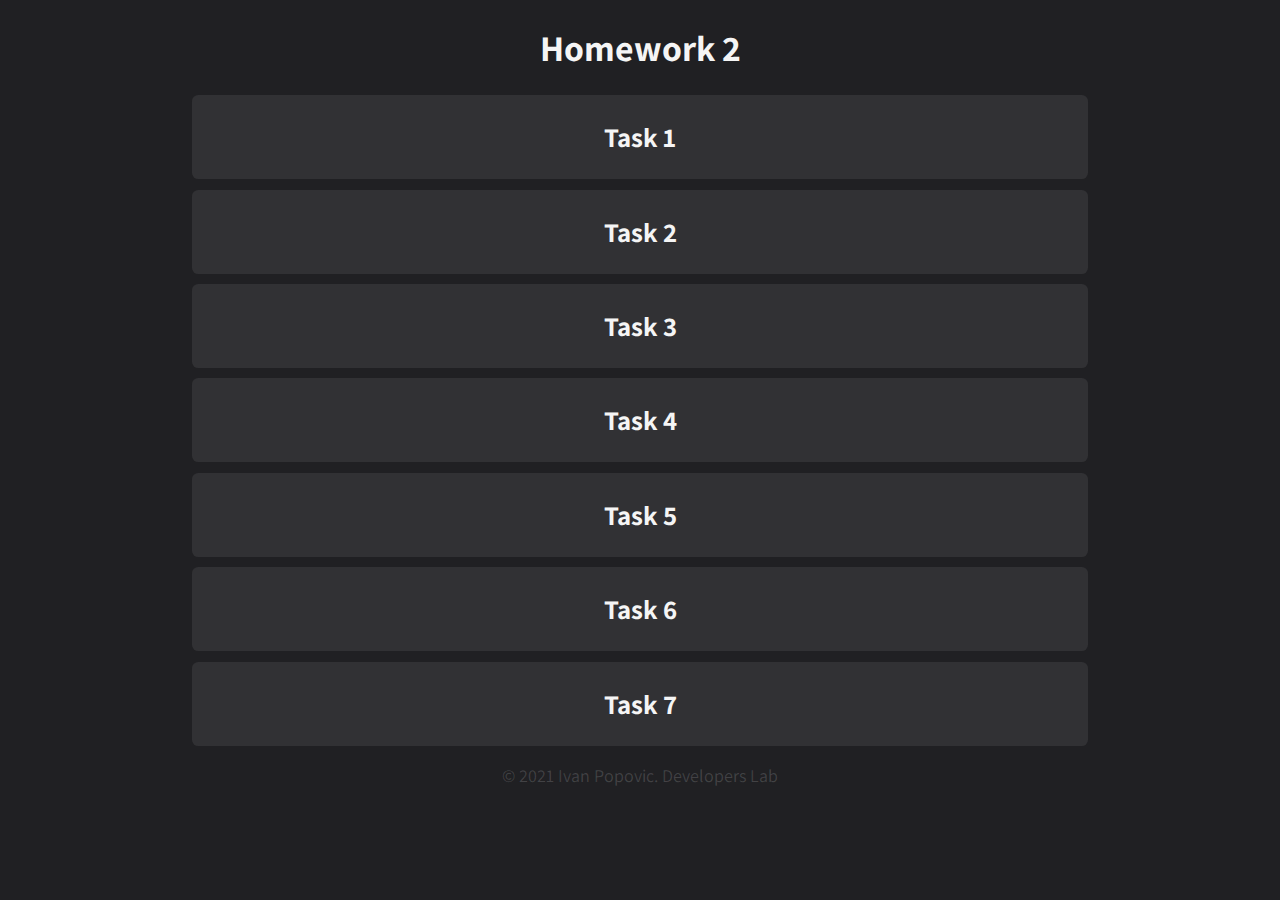
<file: index.html>
<html lang="en">
  <head>
    <meta charset="UTF-8" />
    <meta http-equiv="X-UA-Compatible" content="IE=edge" />
    <meta name="viewport" content="width=device-width, initial-scale=1.0" />
    <title>Homework 2</title>
    <link rel="stylesheet" href="shared.css" />
    <link rel="stylesheet" href="main.css" />
    <link
      rel="stylesheet"
      href="https://cdnjs.cloudflare.com/ajax/libs/animate.css/4.1.1/animate.min.css"
    />
  </head>
  <body>
    <div class="container">
      <header class="header">
        <a href="#"><h1>Homework 2</h1></a>
      </header>
      <main>
        <a class="task" href="task-1/index.html"><h2>Task 1</h2></a>
        <a class="task" href="task-2/index.html"><h2>Task 2</h2></a>
        <a class="task" href="task-3/index.html"><h2>Task 3</h2></a>
        <a class="task" href="task-4/index.html"><h2>Task 4</h2></a>
        <a class="task" href="task-5/index.html"><h2>Task 5</h2></a>
        <a class="task" href="task-6/index.html"><h2>Task 6</h2></a>
        <a class="task" href="task-7/index.html"><h2>Task 7</h2></a>
      </main>
      <footer>
        <p>&copy; 2021 Ivan Popovic. Developers Lab</p>
      </footer>
    </div>
    <script src="script.js"></script>
  </body>
</html>
</file>
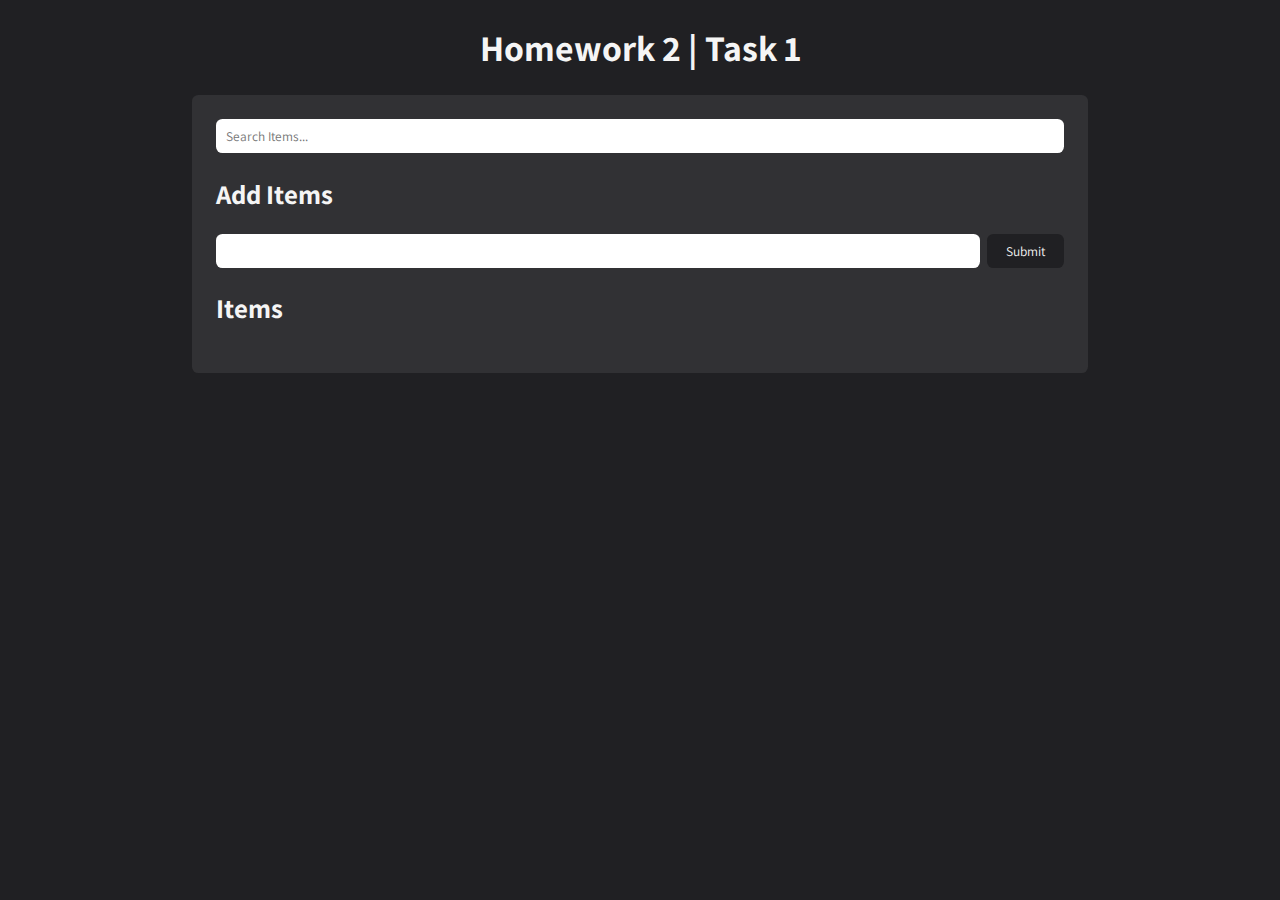
<file: task-1/index.html>
<html lang="en">
  <head>
    <meta charset="UTF-8" />
    <meta http-equiv="X-UA-Compatible" content="IE=edge" />
    <meta name="viewport" content="width=device-width, initial-scale=1.0" />
    <title>Task 1</title>
    <link rel="stylesheet" href="../shared.css" />
    <link rel="stylesheet" href="styles.css" />
  </head>
  <body>
    <div class="container">
      <header class="header">
        <a href="../index.html"><h1>Homework 2</h1></a>
        <h1>&nbsp|&nbsp</h1>
        <h1>Task 1</h1>
      </header>
      <main class="main-content">
        <input type="text" class="input search" placeholder="Search Items..." />
        <h2 class="title">Add Items</h2>
        <form action="" class="addForm">
          <input type="text" class="input" id="item" required />
          <input type="submit" value="Submit" class="btn" />
        </form>
        <h2 class="title">Items</h2>
        <ul id="items" class="list-group"></ul>
      </main>
    </div>
    <script src="index.js"></script>
  </body>
</html>
</file>
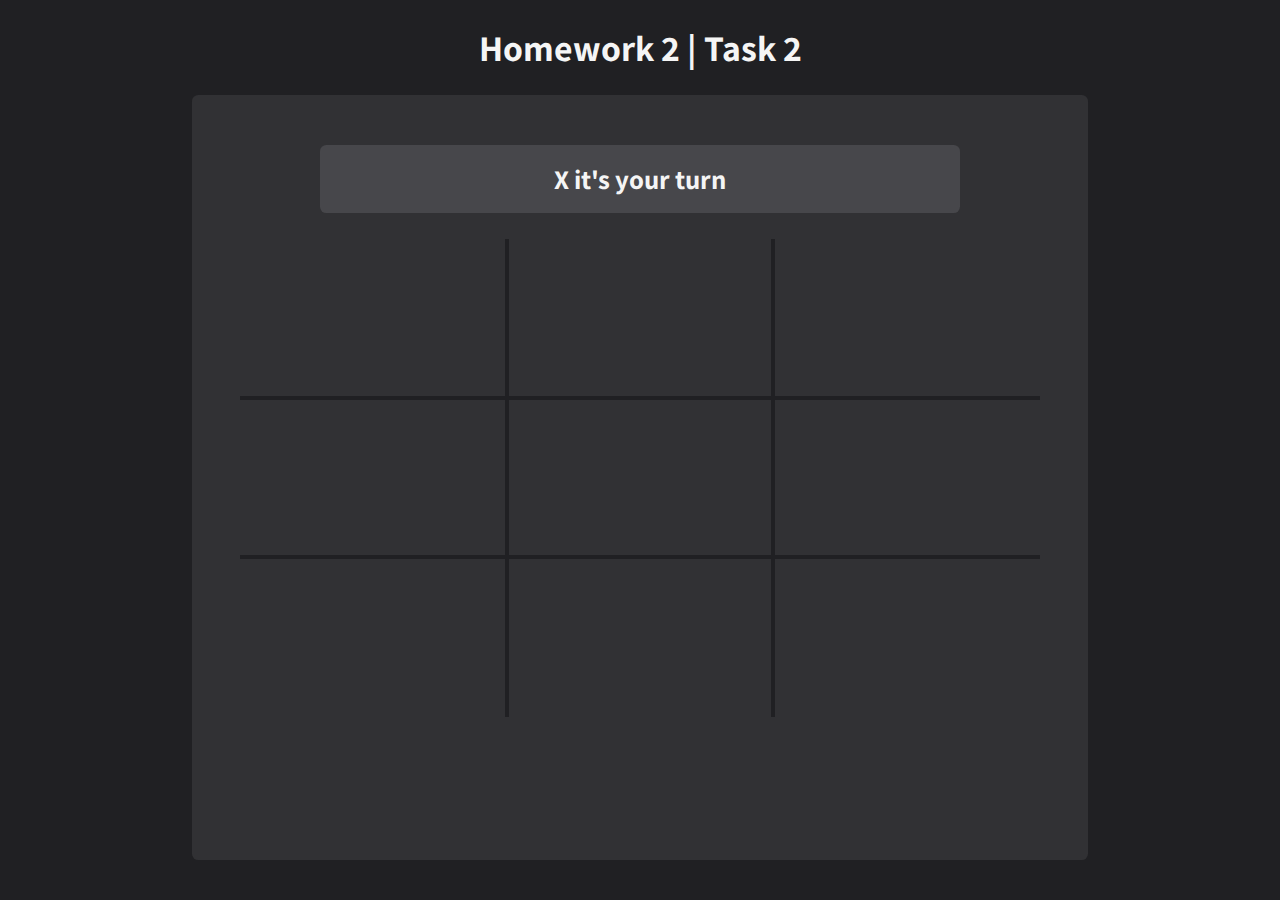
<file: task-2/index.html>
<html lang="en">
  <head>
    <meta charset="UTF-8" />
    <meta http-equiv="X-UA-Compatible" content="IE=edge" />
    <meta name="viewport" content="width=device-width, initial-scale=1.0" />
    <title>Task 2</title>
    <link rel="stylesheet" href="../shared.css" />
    <link rel="stylesheet" href="styles.css" />
  </head>
  <body>
    <div class="container">
      <header class="header">
        <a href="../index.html"><h1>Homework 2</h1></a>
        <h1>&nbsp|&nbsp</h1>
        <h1>Task 2</h1>
      </header>
      <main class="main-content">
        <h2 class="playerXinfo">X it's your turn</h2>
        <table>
          <tr>
            <td class="cell" id="0"></td>
            <td class="cell" id="1"></td>
            <td class="cell" id="2"></td>
          </tr>
          <tr>
            <td class="cell" id="3"></td>
            <td class="cell" id="4"></td>
            <td class="cell" id="5"></td>
          </tr>
          <tr>
            <td class="cell" id="6"></td>
            <td class="cell" id="7"></td>
            <td class="cell" id="8"></td>
          </tr>
        </table>
        <h2 class="playerOinfo">O it's your turn</h2>
      </main>
    </div>
    <script src="index.js"></script>
  </body>
</html>
</file>
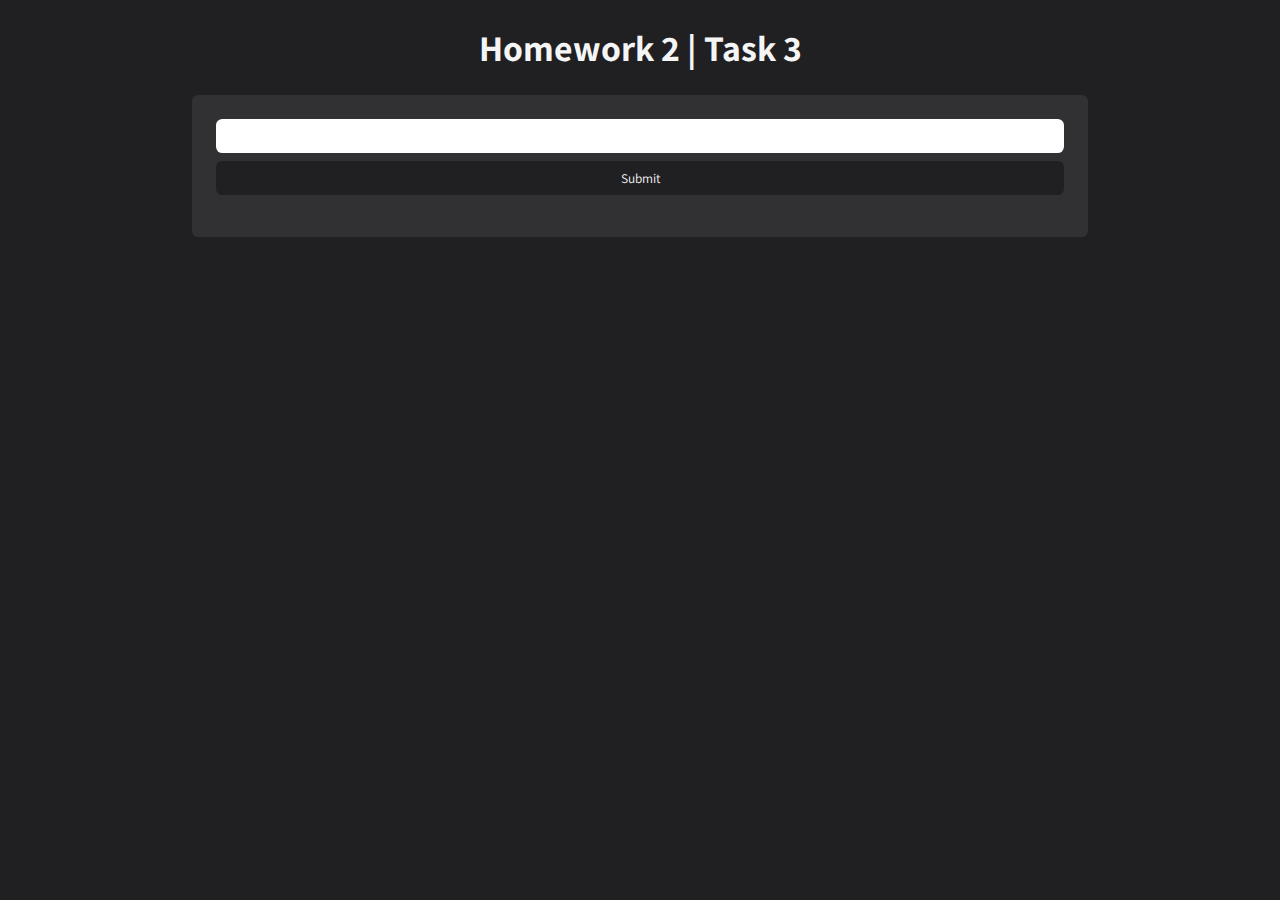
<file: task-3/index.html>
<html lang="en">
  <head>
    <meta charset="UTF-8" />
    <meta http-equiv="X-UA-Compatible" content="IE=edge" />
    <meta name="viewport" content="width=device-width, initial-scale=1.0" />
    <title>Task 3</title>
    <link rel="stylesheet" href="../shared.css" />
    <link rel="stylesheet" href="styles.css" />
    <link
      rel="stylesheet"
      href="https://cdnjs.cloudflare.com/ajax/libs/font-awesome/6.0.0-beta2/css/all.min.css"
    />
  </head>
  <body>
    <div class="container">
      <header class="header">
        <a href="../index.html"><h1>Homework 2</h1></a>
        <h1>&nbsp|&nbsp</h1>
        <h1>Task 3</h1>
      </header>
      <main class="main-content">
        <form action="" class="form">
          <input type="number" class="input" id="no" required min="1" />
          <input type="submit" value="Submit" class="btn" />
        </form>

        <div class="add-new-square">
          <i class="fas fa-plus-square fa-2x add-square"></i>
          <p>Add Square</p>
        </div>

        <div class="squares"></div>
        <p class="is-palindrome">Unijeta rijec nije palindrom</p>
      </main>
    </div>
    <script src="index.js"></script>
  </body>
</html>
</file>
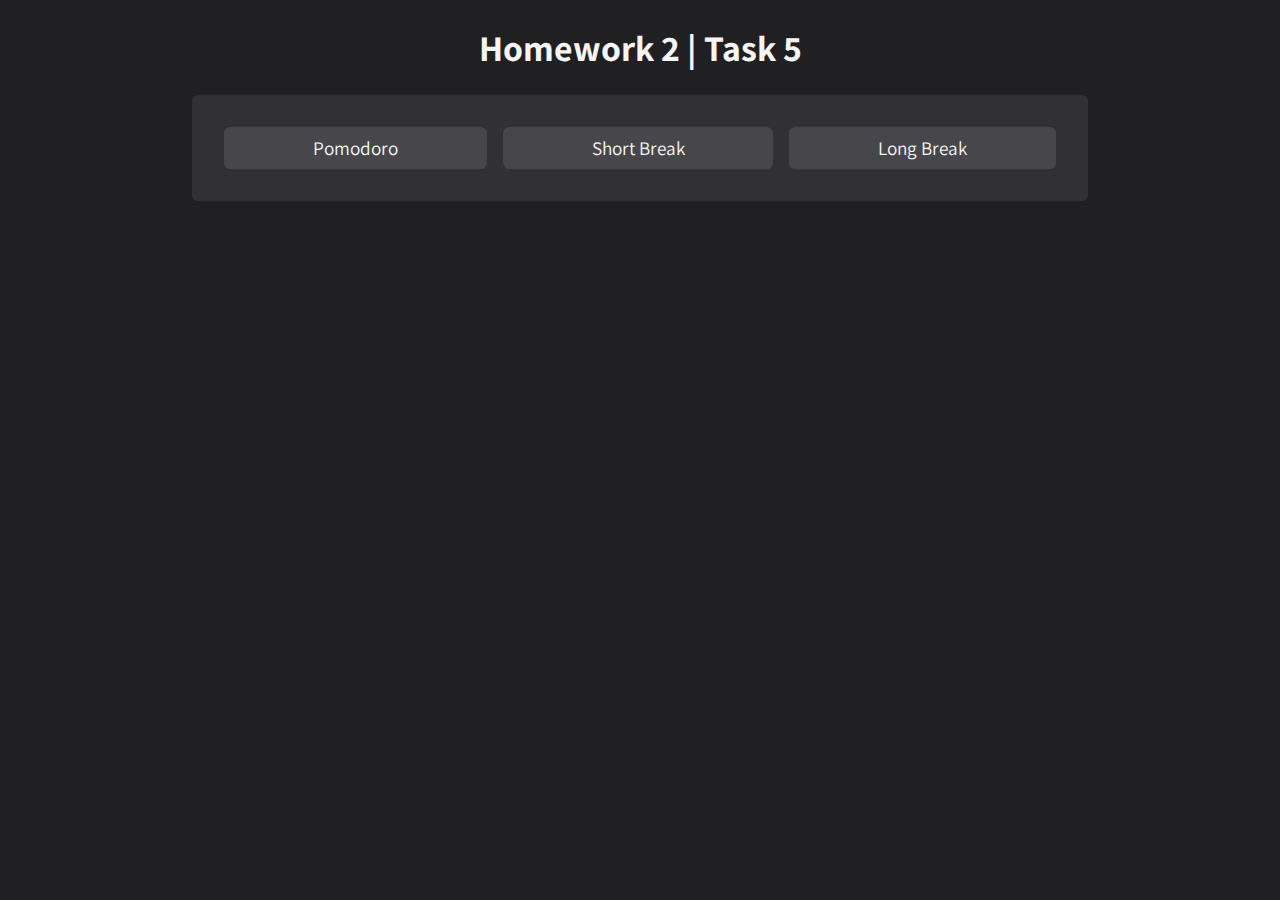
<file: task-5/index.html>
<html lang="en">
  <head>
    <meta charset="UTF-8" />
    <meta http-equiv="X-UA-Compatible" content="IE=edge" />
    <meta name="viewport" content="width=device-width, initial-scale=1.0" />
    <title>Task 5</title>
    <link rel="stylesheet" href="../shared.css" />
    <link rel="stylesheet" href="styles.css" />
    <link rel="icon" href="tomato.svg" />
  </head>
  <body>
    <div class="container">
      <header class="header">
        <a href="../index.html"><h1>Homework 2</h1></a>
        <h1>&nbsp|&nbsp</h1>
        <h1>Task 5</h1>
      </header>
      <main class="main-content">
        <div class="modes">
          <button class="btn modes_pomodoro">Pomodoro</button>
          <button class="btn modes_short">Short Break</button>
          <button class="btn modes_long">Long Break</button>
        </div>

        <div class="clock">
          <p class="minutes"></p>
          <p>:</p>
          <p class="seconds"></p>
        </div>

        <div class="controls">
          <button class="btn start-btn cnt-btn">Start</button>
          <button class="btn stop-btn cnt-btn">Stop</button>
          <button class="btn reset-btn cnt-btn">Reset</button>
        </div>
      </main>
    </div>
    <script src="index.js"></script>
  </body>
</html>
</file>
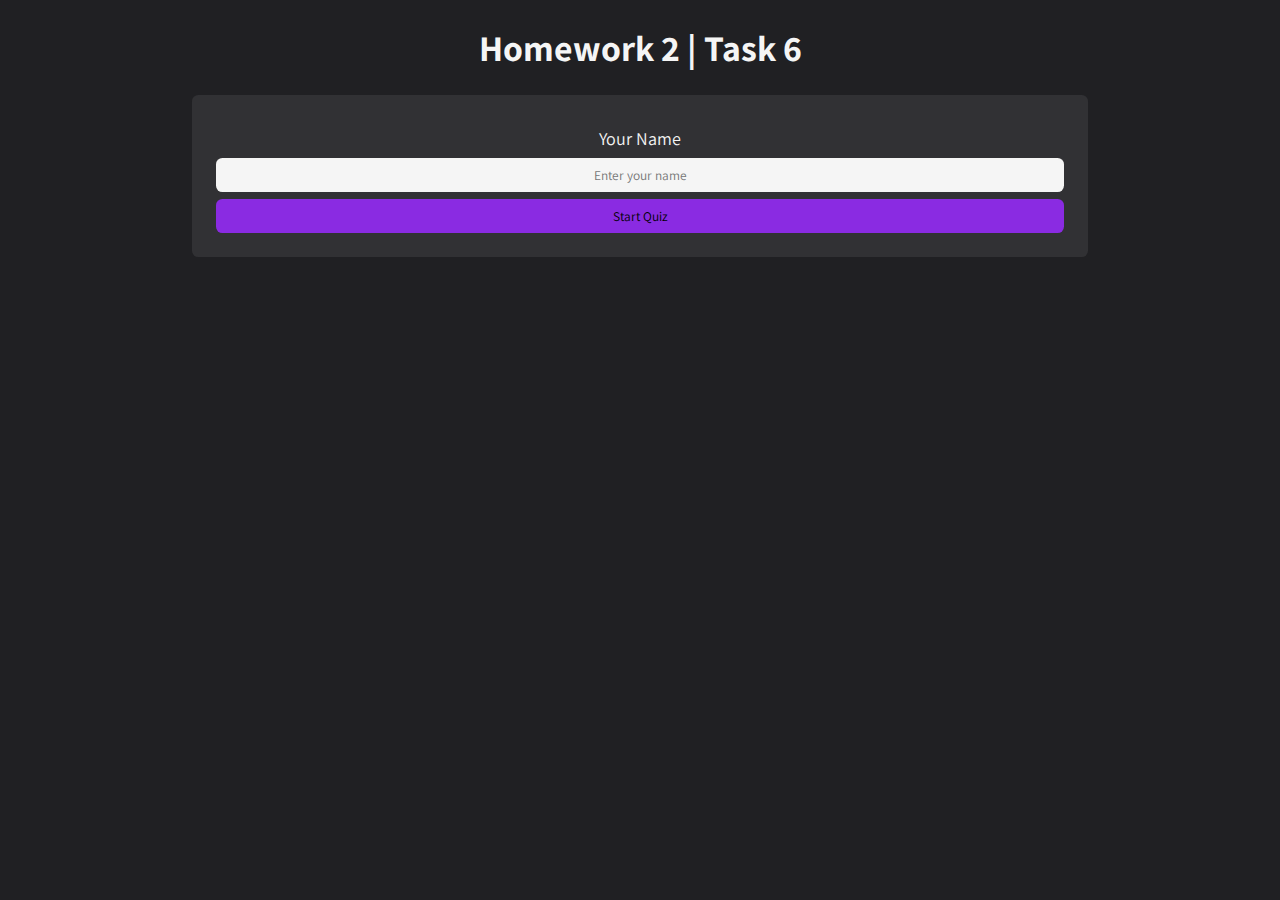
<file: task-6/index.html>
<html lang="en">
  <head>
    <meta charset="UTF-8" />
    <meta http-equiv="X-UA-Compatible" content="IE=edge" />
    <meta name="viewport" content="width=device-width, initial-scale=1.0" />
    <title>Task 6</title>
    <link rel="stylesheet" href="../shared.css" />
    <link rel="stylesheet" href="styles.css" />
    <link
      rel="stylesheet"
      href="https://cdnjs.cloudflare.com/ajax/libs/animate.css/4.1.1/animate.min.css"
    />
    <link
      rel="stylesheet"
      href="https://cdnjs.cloudflare.com/ajax/libs/font-awesome/6.0.0-beta2/css/all.min.css"
    />
  </head>
  <body>
    <div class="container">
      <header class="header">
        <a href="../index.html"><h1>Homework 2</h1></a>
        <h1>&nbsp|&nbsp</h1>
        <h1>Task 6</h1>
      </header>
      <main class="main-content animate__animated animate__fadeIn">
        <div class="start-screen">
          <label
            for="name"
            class="animate__animated animate__fadeIn animate__delay-1s"
            >Your Name</label
          >
          <input
            type="text"
            name="name"
            id="name"
            class="animate__animated animate__fadeIn animate__delay-2s"
            placeholder="Enter your name"
            autocomplete="off"
          />
          <button
            class="
              start-quiz
              btn
              animate__animated animate__fadeIn animate__delay-3s
            "
          >
            Start Quiz
          </button>
          <p class="error animate__animated animate__fadeIn"></p>
        </div>

        <div class="question animate__animated animate__fadeIn">
          <div class="question__text animate__animated animate__fadeIn"></div>
          <div class="question_answers animate__animated animate__fadeIn"></div>
          <button class="confirm-btn btn animate__animated animate__fadeIn">
            Confirm
          </button>
          <div class="info animate__animated animate__fadeIn"></div>
          <button class="next-btn btn animate__animated animate__fadeIn">
            Next Question
          </button>
          <div class="player-details"></div>
        </div>
        <button class="new-game btn animate__animated animate__fadeIn">
          Play Again
        </button>
      </main>
    </div>
    <script src="index.js"></script>
  </body>
</html>
</file>
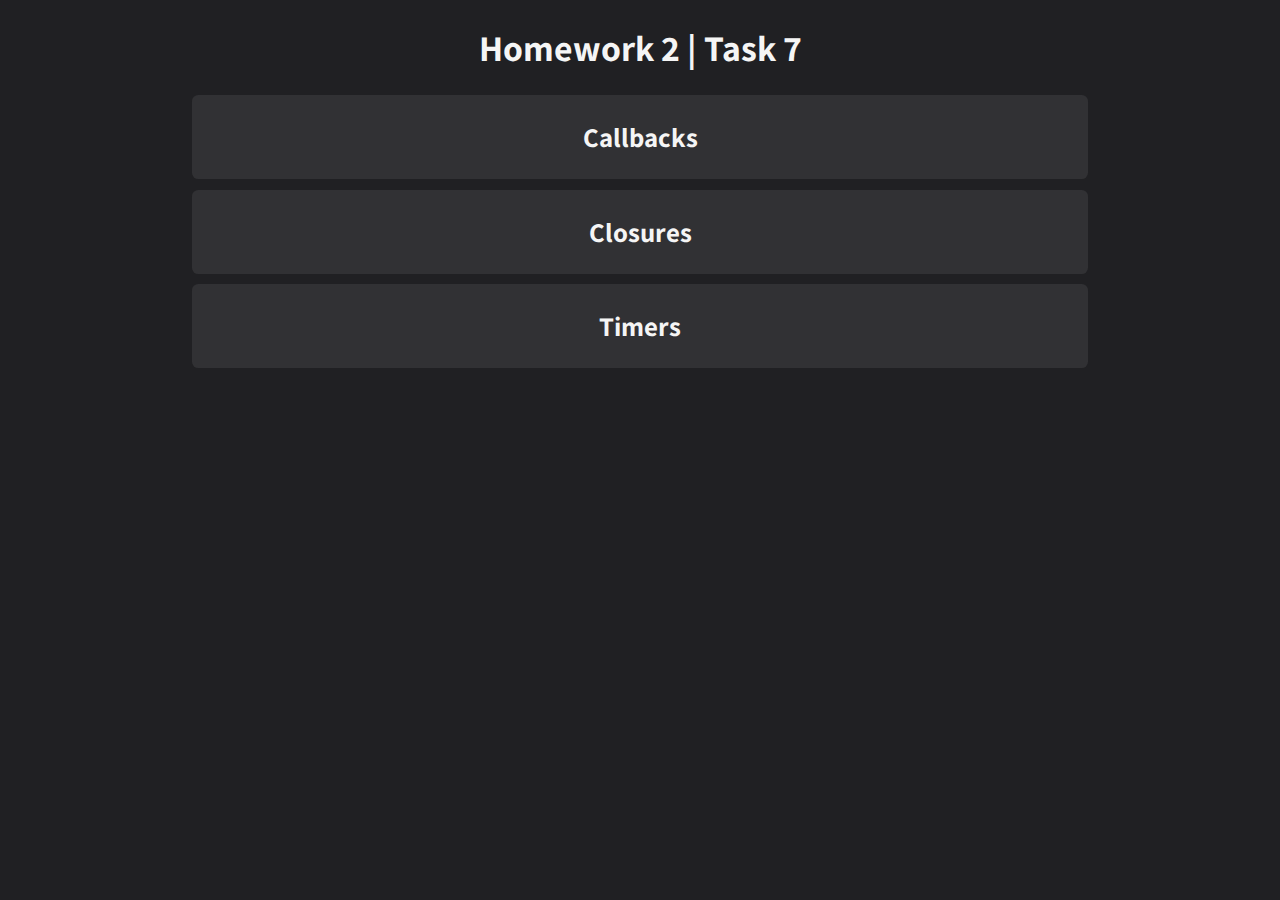
<file: task-7/index.html>
<html lang="en">
  <head>
    <meta charset="UTF-8" />
    <meta http-equiv="X-UA-Compatible" content="IE=edge" />
    <meta name="viewport" content="width=device-width, initial-scale=1.0" />
    <title>Task 7</title>
    <link rel="stylesheet" href="../shared.css" />
    <link rel="stylesheet" href="../main.css" />
    <link
      rel="stylesheet"
      href="https://cdnjs.cloudflare.com/ajax/libs/animate.css/4.1.1/animate.min.css"
    />
  </head>
  <body>
    <div class="container">
      <header class="header">
        <a href="../index.html"><h1>Homework 2</h1></a>
        <h1>&nbsp|&nbsp</h1>
        <h1>Task 7</h1>
      </header>
      <main>
        <a class="task" href="callbacks.html"><h2>Callbacks</h2></a>
        <a class="task" href="closures.html"><h2>Closures</h2></a>
        <a class="task" href="timers.html"><h2>Timers</h2></a>
      </main>
    </div>
    <script src="../script.js"></script>
  </body>
</html>
</file>
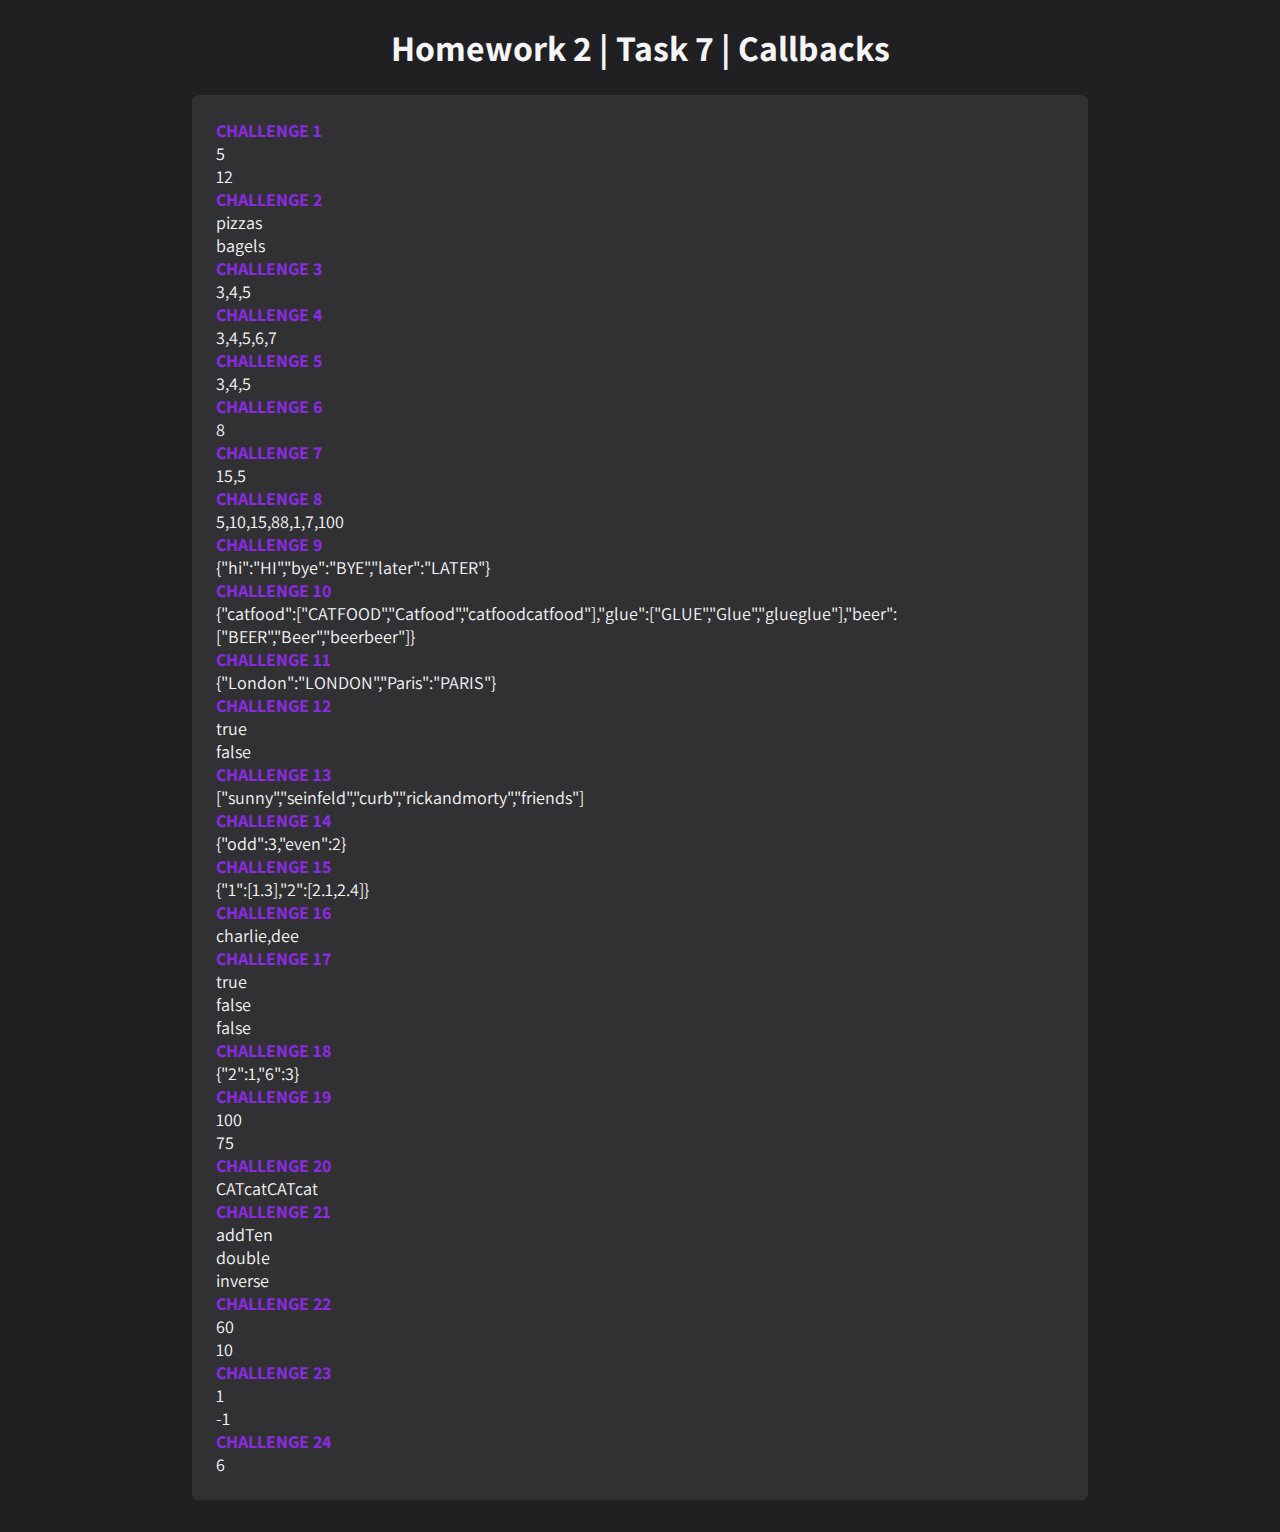
<file: task-7/callbacks.html>
<html lang="en">
  <head>
    <meta charset="UTF-8" />
    <meta http-equiv="X-UA-Compatible" content="IE=edge" />
    <meta name="viewport" content="width=device-width, initial-scale=1.0" />
    <title>Callbacks</title>
    <link rel="stylesheet" href="../shared.css" />
    <style>
      .main-content {
        margin-bottom: 2rem;
      }
    </style>
  </head>
  <body>
    <div class="container">
      <header class="header">
        <a href="../index.html"><h1>Homework 2</h1></a>
        <h1>&nbsp|&nbsp</h1>
        <a href="index.html"><h1>Task 7</h1></a>
        <h1>&nbsp| Callbacks</h1>
      </header>
      <main class="main-content">
        <div id="mylog"></div>
      </main>
    </div>
    <script src="consoleLog.js"></script>
    <script src="callbacks.js"></script>
  </body>
</html>
</file>
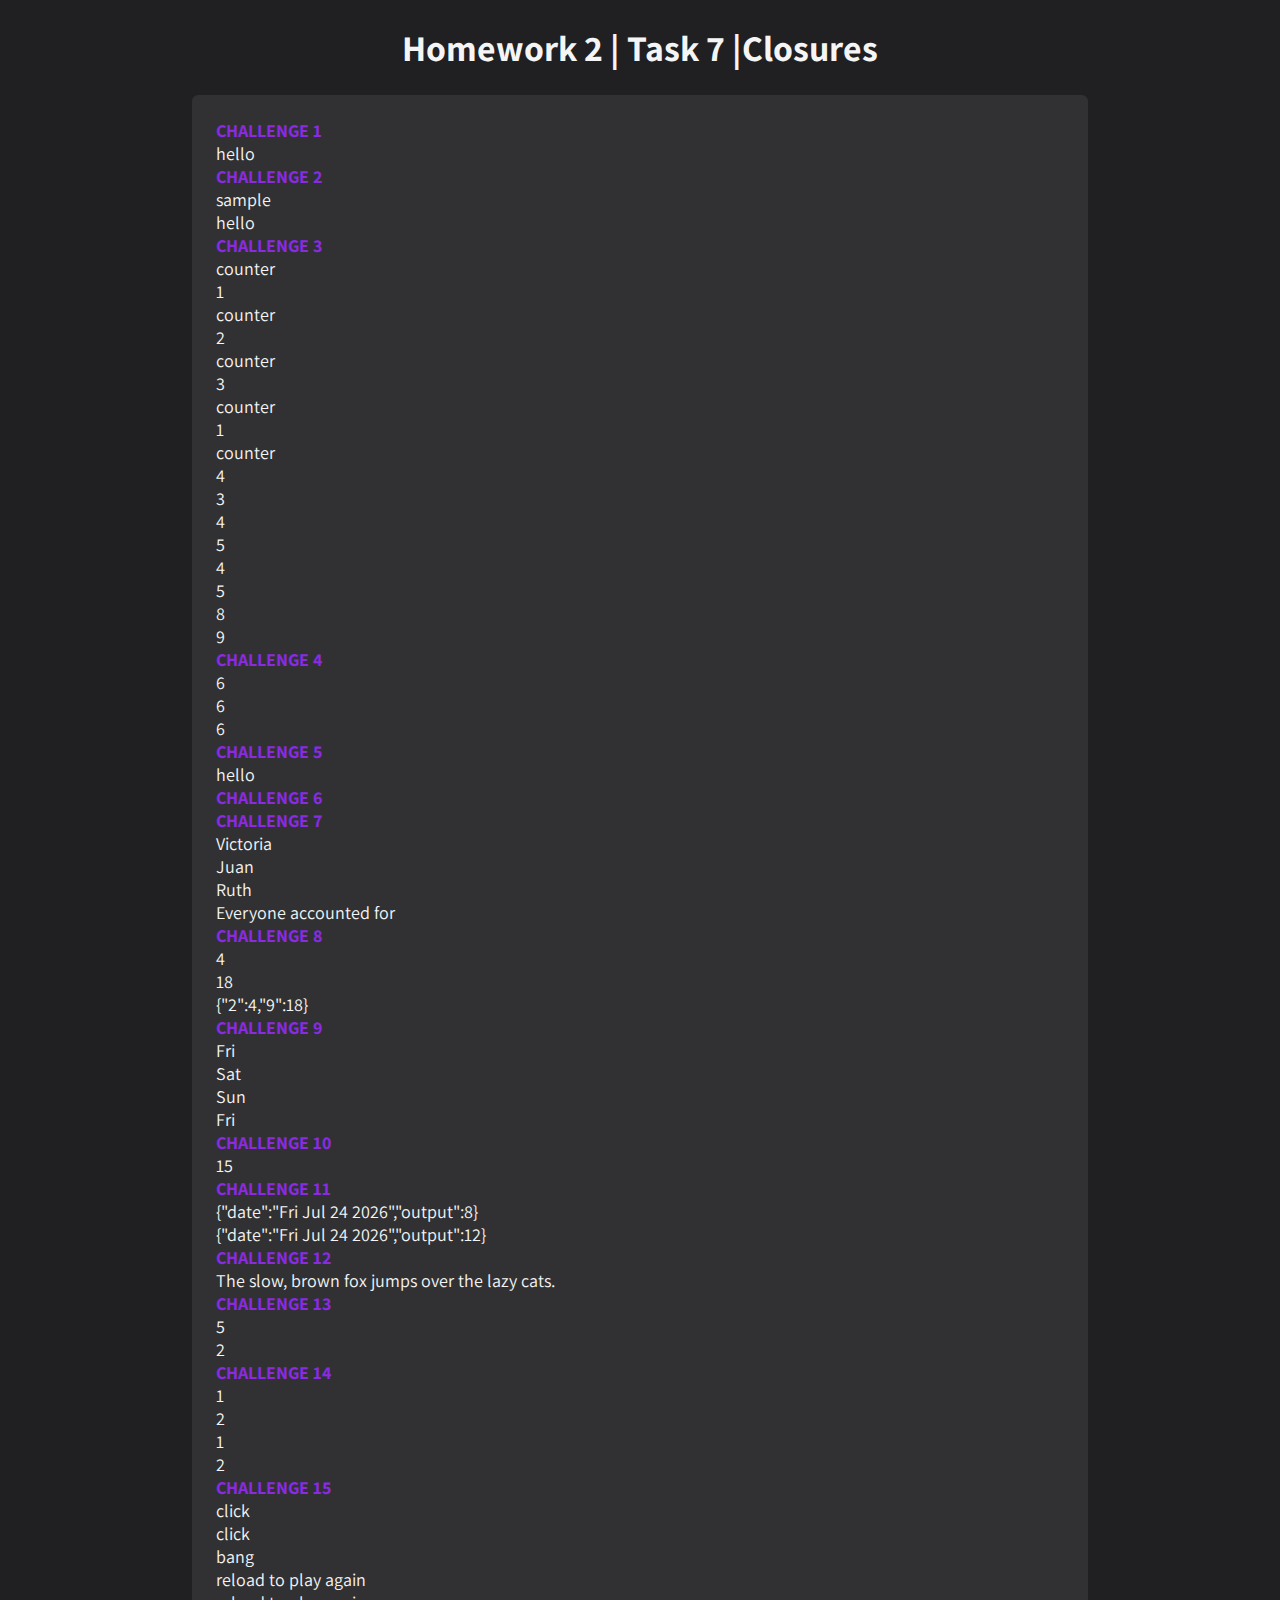
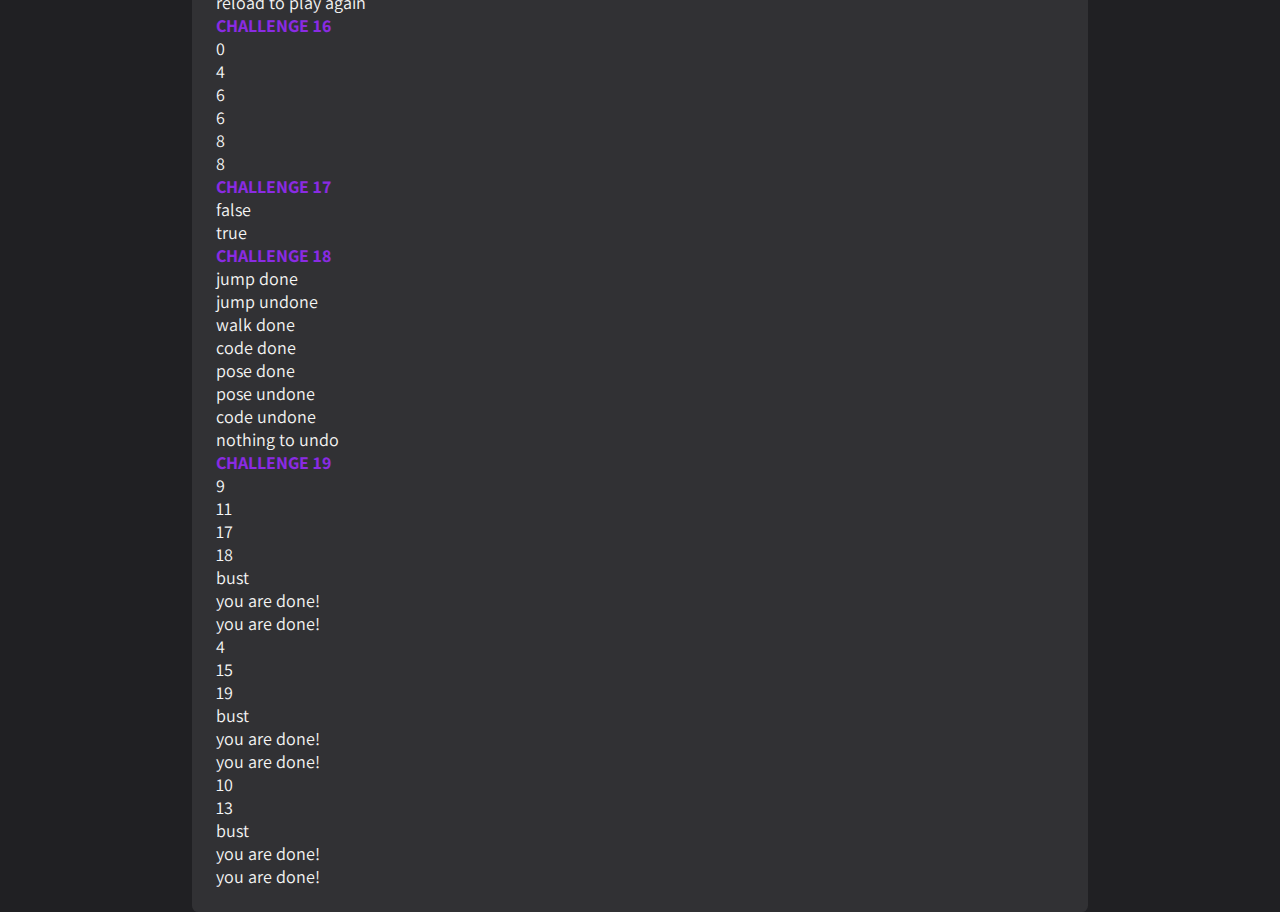
<file: task-7/closures.html>
<html lang="en">
  <head>
    <meta charset="UTF-8" />
    <meta http-equiv="X-UA-Compatible" content="IE=edge" />
    <meta name="viewport" content="width=device-width, initial-scale=1.0" />
    <title>Closures</title>
    <link rel="stylesheet" href="../shared.css" />
  </head>
  <body>
    <div class="container">
      <header class="header">
        <a href="../index.html"><h1>Homework 2</h1></a>
        <h1>&nbsp|&nbsp</h1>
        <a href="index.html"><h1>Task 7</h1></a>
        <h1>&nbsp|Closures</h1>
      </header>
      <main class="main-content">
        <div id="mylog"></div>
      </main>
    </div>
    <script src="consoleLog.js"></script>
    <script src="closures.js"></script>
  </body>
</html>
</file>
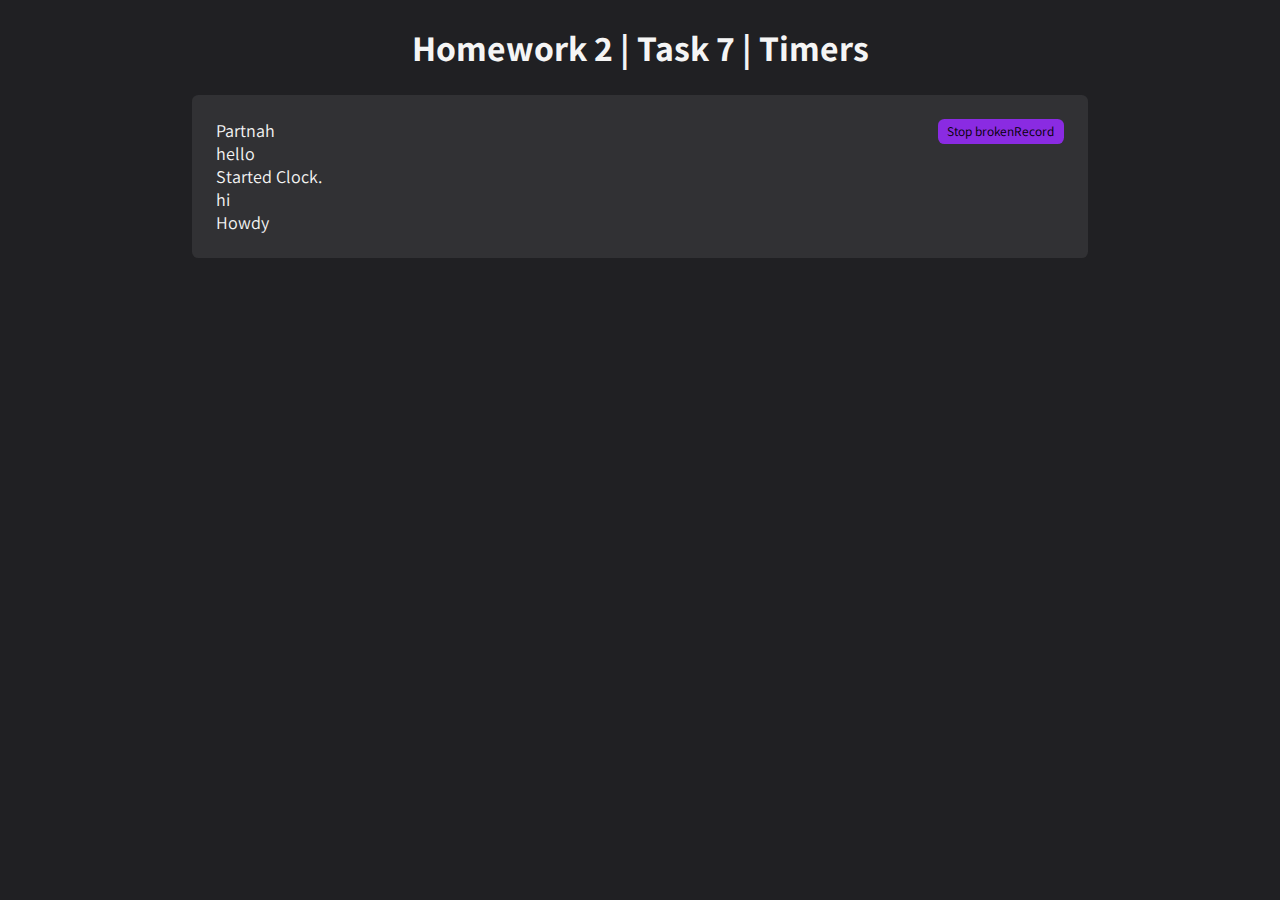
<file: task-7/timers.html>
<html lang="en">
  <head>
    <meta charset="UTF-8" />
    <meta http-equiv="X-UA-Compatible" content="IE=edge" />
    <meta name="viewport" content="width=device-width, initial-scale=1.0" />
    <title>Timers</title>
    <link rel="stylesheet" href="../shared.css" />
    <style>
      .main-content {
        margin-bottom: 2rem;
      }
    </style>
  </head>
  <body>
    <div class="container">
      <header class="header">
        <a href="../index.html"><h1>Homework 2</h1></a>
        <h1>&nbsp|&nbsp</h1>
        <a href="index.html"><h1>Task 7</h1></a>
        <h1>&nbsp| Timers</h1>
      </header>
      <main class="main-content">
        <button class="btn del-btn">Stop brokenRecord</button>
        <div id="mylog"></div>
      </main>
    </div>
    <script src="consoleLog.js"></script>
    <script src="timers.js"></script>
  </body>
</html>
</file>
<file: shared.css>
@import url('https://fonts.googleapis.com/css2?family=Assistant&display=swap');

:root {
  --whitesmoke: #f5f5f5;
  --dark-grey: #313134;
  --lighter-grey: #47474b;
  --background-black: #202023;
  --blueviolet: #8a2be2;
  --green: #0a5c0a;
  --darker-red: #8a1a1a;
}

* {
  box-sizing: border-box;
}

body {
  margin: 0;
  padding: 0;
  background-color: var(--background-black);
  font-family: 'Assistant', sans-serif;
  font-size: 18px;
  color: var(--whitesmoke);
}

.container {
  width: 70vw;
  margin: auto;
}

.header {
  display: flex;
  justify-content: center;
}

.header h1 {
  color: var(--whitesmoke);
}

.header a {
  text-decoration: none;
}

.main-content {
  background-color: var(--dark-grey);
  border-radius: 0.4rem;
  padding: 1.5rem;
}

.del-btn {
  border: none;
  border-radius: 0.4rem;
  font-family: inherit;
  background-color: var(--blueviolet);
  padding: 0.2rem 0.6rem;
  float: right;
  cursor: pointer;
}

.del-btn:hover {
  color: var(--whitesmoke);
  font-weight: bold;
}

footer p {
  color: rgba(255, 255, 255, 0.16);
}

@media only screen and (max-width: 648px) {
  body {
    font-size: 12px;
  }
}
</file>
<file: main.css>
.container {
  text-align: center;
}

.container a {
  text-decoration: none;
}

.task {
  display: block;
  background-color: var(--dark-grey);
  padding: 1.5rem;
  border-radius: 0.4rem;
  margin-bottom: 0.65rem;
  color: var(--whitesmoke);
}

.task:hover {
  cursor: pointer;
  background-color: var(--whitesmoke);
  color: #313134;
  transition: background-color ease-in-out 500ms;
}

.task h2 {
  margin: 0;
}
</file>
<file: task-1/styles.css>
.addForm {
  display: flex;
  align-items: center;
}

.input {
  padding: 0.5rem 0.6rem;
  border-radius: 0.4rem;
  border: none;
  margin-right: 0.4rem;
  width: 100%;
  font-family: inherit;
}

.btn {
  font-family: inherit;
  border: none;
  background-color: var(--background-black);
  color: inherit;
  padding: 0.5rem 1.2rem;
  border-radius: 0.4rem;
  cursor: pointer;
}

.btn:hover {
  background-color: var(--whitesmoke);
  color: var(--background-black);
  transition: background-color ease-in-out 250ms;
}

.list-group {
  padding: 0;
  margin: 0;
}

.list-group-item {
  list-style-type: none;
  display: flex;
  justify-content: space-between;
  align-items: center;
  background-color: var(--background-black);
  border-radius: 0.4rem;
  padding: 0.8rem;
  margin-bottom: 0.65rem;
  cursor: pointer;
}

.list-group-item:hover {
  background-color: var(--lighter-grey);
}

.selected {
  background-color: var(--lighter-grey);
}
</file>
<file: task-2/styles.css>
.container {
  display: flex;
  flex-direction: column;
  justify-content: flex-start;
  align-items: center;
}

.main-content {
  height: 85vh;
  width: 100%;
  display: grid;
  grid-template-columns: 1fr;
  grid-template-rows: 1fr 4fr 1fr;
  grid-template-areas: 'player-x' 'table' 'player-o';
  align-items: center;
  padding: 1.5rem 0.7rem;
}

.playerXinfo,
.playerOinfo {
  padding: 1rem;
  text-align: center;
  background-color: var(--lighter-grey);
  border-radius: 0.4rem;
  width: 80%;
  margin: auto;
}

.playerXinfo {
  grid-area: player-x;
}

table {
  border-collapse: collapse;
  grid-area: table;
  width: 100%;
  height: 100%;
  font-size: 0.4rem;
}

.playerYinfo {
  grid-area: player-y;
}

.cell {
  text-align: center;
  height: 33%;
  width: 33%;
  border: 0.3rem solid var(--background-black);
  cursor: not-allowed;
  font-weight: bold;
  font-size: 10em;
  position: relative;
}

table tr:first-child td {
  border-top: 0;
}

table tr:last-child td {
  border-bottom: 0;
}

table tr td:first-child {
  border-left: 0;
}

table tr td:last-child {
  border-right: 0;
}

@media only screen and (min-width: 768px) {
  .cell:not(.x):not(.o):hover::after {
    content: '';
    position: absolute;
    background-color: var(--background-black);
    width: 90%;
    height: 90%;
    left: 5%;
    top: 5%;
    border-radius: 0.5rem;
    cursor: pointer;
  }
  .main-content {
    padding: 1.5rem 3rem;
  }
}

@media only screen and (max-width: 768px) {
  .container {
    width: 80vw;
  }
}
</file>
<file: task-3/styles.css>
.form {
  display: flex;
  flex-direction: column;
  justify-content: space-around;
}

.input {
  padding: 0.5rem 0.6rem;
  border-radius: 0.4rem;
  border: none;
  width: 100%;
  font-family: inherit;
  margin-bottom: 0.5rem;
  text-align: center;
}

.btn {
  font-family: inherit;
  border: none;
  background-color: var(--background-black);
  color: inherit;
  padding: 0.5rem 1.2rem;
  border-radius: 0.4rem;
  cursor: pointer;
}

.btn:hover {
  background-color: var(--whitesmoke);
  color: var(--background-black);
  transition: background-color ease-in-out 250ms;
  font-weight: bold;
}

.add-new-square {
  display: none;
  justify-content: center;
  align-items: center;
}

.add-new-square > * {
  padding-right: 0.5rem;
}

.squares {
  display: flex;
  flex-wrap: wrap;
  justify-content: space-around;
}

.square {
  background-color: var(--background-black);
  width: 6rem;
  height: 6rem;
  border-radius: 0.4rem;
  display: flex;
  flex-direction: column;
  justify-content: space-between;
  align-items: center;
  margin: 1rem;
  padding: 0.3rem;
}

.square-input {
  background-color: var(--background-black);
  font-family: inherit;
  color: inherit;
  width: 100%;
  height: 100%;
  border: none;
  text-align: center;
  outline: none;
  border-radius: 0.4rem;
}

.add-square:hover {
  cursor: pointer;
  color: var(--blueviolet);
}

.is-palindrome {
  background-color: var(--blueviolet);
  text-align: center;
  padding: 1.5rem;
  border-radius: 0.4rem;
  display: none;
}
</file>
<file: task-5/styles.css>
.modes {
  display: flex;
  flex-direction: row;
  align-items: center;
  justify-content: space-evenly;
  flex-wrap: wrap;
}

.btn {
  padding: 0.5rem 2.5rem;
  font-family: inherit;
  border-radius: 0.4rem;
  font-size: 1.2rem;
  margin: 0.5rem;
  border: none;
  color: var(--whitesmoke);
  cursor: pointer;
  transition: background-color ease-in-out 400ms;
}

.modes > button {
  background-color: var(--lighter-grey);
  flex-grow: 1;
}

.modes > button:hover {
  background-color: var(--whitesmoke);
  color: #313134;
}

#active {
  background-color: var(--whitesmoke);
  color: #313134;
}

.clock {
  height: 15vh;
  display: none;
  font-size: 3rem;
  justify-content: center;
  align-items: center;
}

.clock > * {
  padding: 0.4rem;
}

.controls {
  display: none;
  justify-content: center;
  align-items: center;
  flex-wrap: wrap;
}

.controls > * {
  flex-grow: 1;
}

.start-btn {
  background-color: #008000;
}

.start-btn:hover {
  background-color: var(--green);
}

.stop-btn {
  background-color: #ff0000;
}

.stop-btn:hover {
  background-color: var(--darker-red);
}

.reset-btn {
  background-color: var(--lighter-grey);
}

.reset-btn:hover {
  background-color: grey;
}
</file>
<file: task-6/styles.css>
.start-screen {
  display: flex;
  flex-direction: column;
  justify-content: center;
  align-items: center;
}

.start-screen > *,
.confirm-btn,
.next-btn,
.new-game {
  text-align: center;
  width: 100%;
  padding: 0.5rem;
  font-family: inherit;
  border-radius: 0.4rem;
  border: none;
}

#name {
  margin-bottom: 0.4rem;
  background-color: var(--whitesmoke);
}

.btn {
  background-color: var(--blueviolet);
  cursor: pointer;
}

.btn:hover {
  background-color: var(--whitesmoke);
  color: #313134;
  transition: background-color ease-in-out 500ms;
}

.error {
  display: none;
  margin: 0.4rem 0rem 0rem 0rem;
  background-color: var(--background-black);
  color: var(--blueviolet);
  font-size: 1rem;
}

.question {
  display: none;
  text-align: center;
}

.question_answers {
  display: flex;
  flex-wrap: wrap;
  justify-content: space-between;
}

.answer {
  margin: 0.3rem 0rem;
  width: 49%;
  padding: 0.65rem;
  border-radius: 0.4rem;
  background-color: var(--lighter-grey);
  cursor: pointer;
  font-family: inherit;
  font-size: 1rem;
  border: none;
  color: inherit;
}

.answer:hover {
  color: var(--background-black);
  background-color: var(--blueviolet);
}

.selected {
  color: var(--background-black);
  background-color: var(--blueviolet);
}

.confirm-btn,
.next-btn,
.new-game {
  margin: 0.3rem 0rem;
  font-size: 1em;
  padding: 0.65rem;
}

.next-btn,
.new-game {
  display: none;
}

.correctAnswer,
.wrongAnswer {
  margin: 0.3rem 0rem 0.6rem;
  padding: 0.4rem;
  border-radius: 0.4rem;
}

.correctAnswer {
  background-color: var(--green);
}

.wrongAnswer {
  background-color: var(--darker-red);
}

.player-details {
  text-align: right;
}

.end-game {
  display: flex;
  justify-content: center;
  align-items: center;
  text-align: center;
  flex-direction: column;
}

.end-game > * {
  margin: 0;
  padding: 0.3rem;
}

@media only screen and (max-width: 648px) {
  .answer {
    width: 100%;
  }
}
</file>
